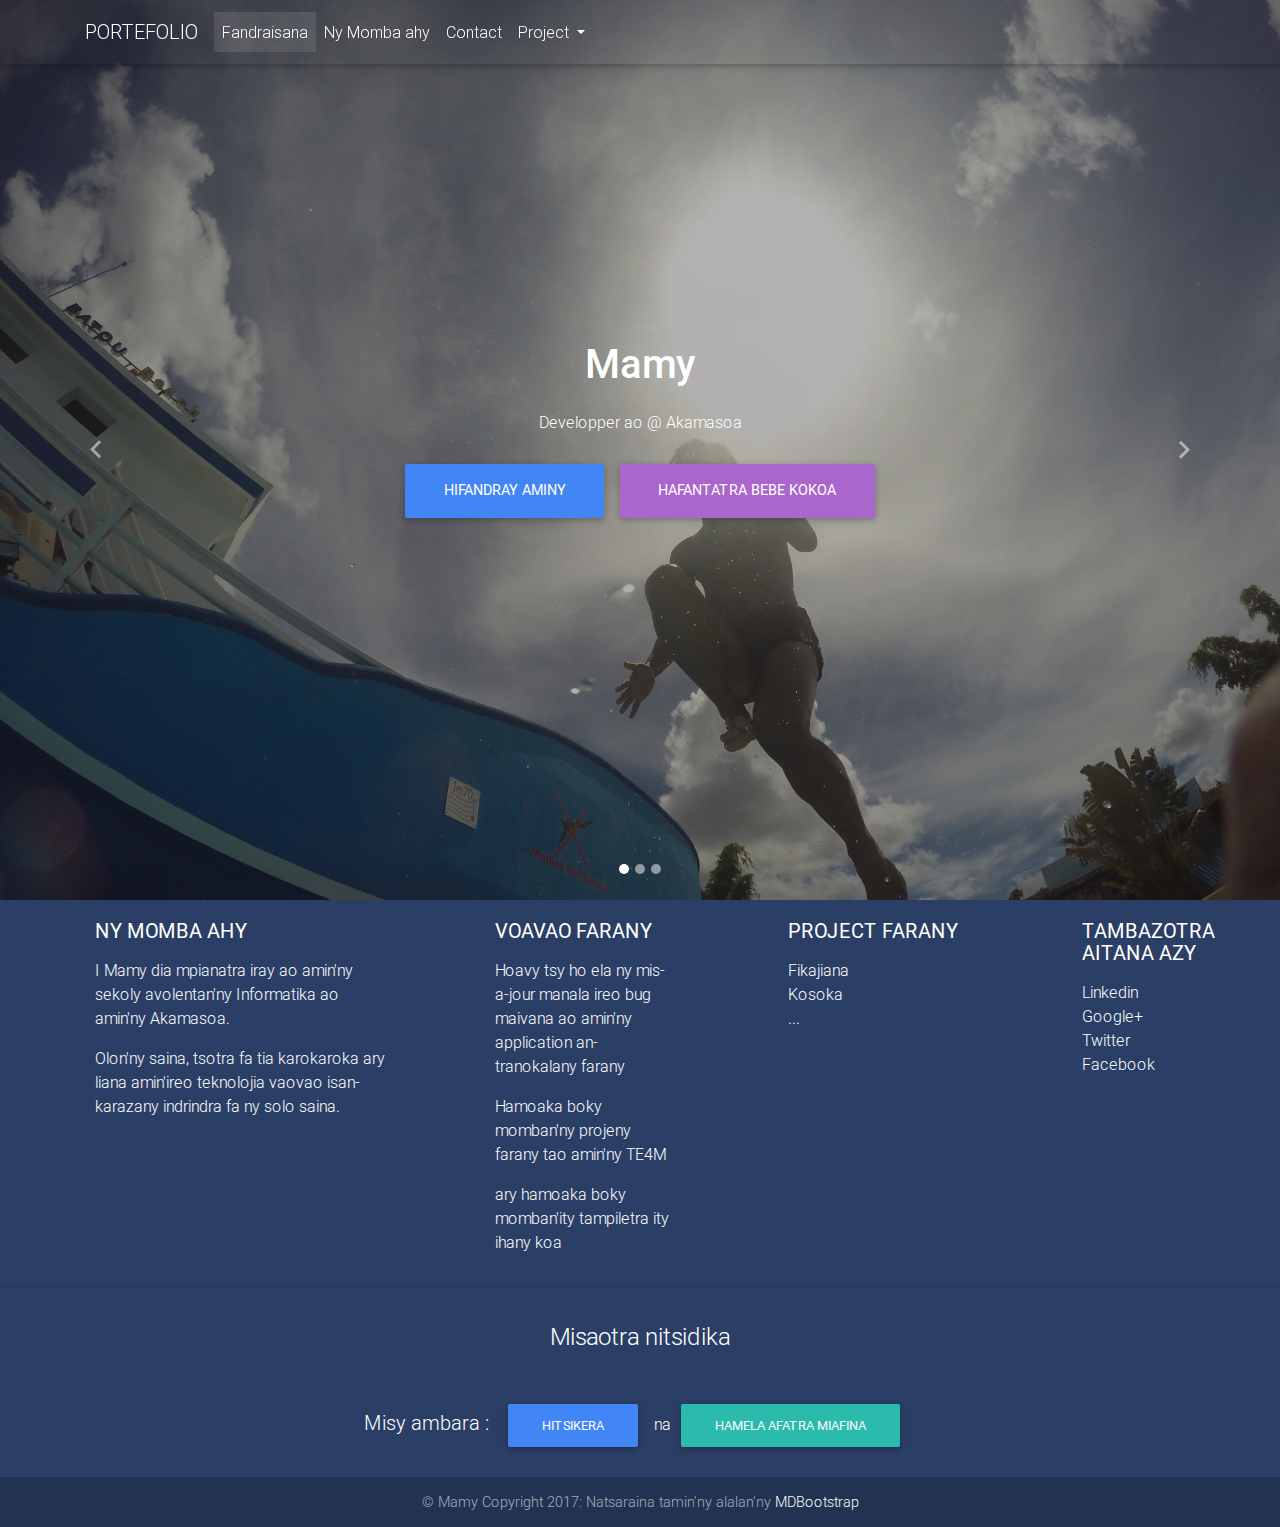
<file: index.html>
<!DOCTYPE html>
<html lang="en">
<head>
    <meta charset="utf-8">
    <meta name="viewport" content="width=device-width, initial-scale=1, shrink-to-fit=no">
    <meta http-equiv="x-ua-compatible" content="ie=edge">

    <title>Mamy</title>

    <!-- Bootstrap core CSS -->
    <link href="assets/css/bootstrap.min.css" rel="stylesheet">

    <!-- Material Design Bootstrap -->
    <link href="assets/css/mdb.min.css" rel="stylesheet">
	
	<link href="assets/css/style_carousel.css" rel="stylesheet">

</head>

<body>
    <!--Navbar-->
        <nav class="navbar navbar-expand-lg navbar-dark fixed-top scrolling-navbar">
            <div class="container">
                <a class="navbar-brand" href="#">PORTEFOLIO</a>
                <button class="navbar-toggler" type="button" data-toggle="collapse" data-target="#navbarSupportedContent" aria-controls="navbarSupportedContent" aria-expanded="false" aria-label="Toggle navigation">
                    <span class="navbar-toggler-icon"></span>
                </button>
                <div class="collapse navbar-collapse" id="navbarSupportedContent">
                    <ul class="navbar-nav mr-auto">
                        <li class="nav-item active">
                            <a class="nav-link" href="index.html">Fandraisana<span class="sr-only">(current)</span></a>
                        </li>
                        <li class="nav-item">
                            <a class="nav-link" href="assets/pages/apropos.html">Ny Momba ahy</a>
                        </li>
                        <li class="nav-item">
                            <a class="nav-link" href="assets/pages/contact.html">Contact</a>
                        </li>
                        <li class="nav-item btn-group">
                            <a class="nav-link dropdown-toggle" id="navbarDropdownMenuLink" data-toggle="dropdown" aria-haspopup="true" aria-expanded="false">Project 
                            </a>
                            <div class="dropdown-menu dropdown-primary" aria-labelledby="navbarDropdownMenuLink">
                                <a class="dropdown-item" href="assets/pages/calc.html">Fikajiana</a>
                                <a class="dropdown-item" href="assets/pages/random.html">Kosoka</a>
                            </div>
                        </li>
                    </ul>
                </div>
            </div>
        </nav>
    <!--/.Navbar-->

    <!--Carousel Wrapper-->
    <div id="carousel-example-3" class="carousel slide carousel-fade white-text" data-ride="carousel" data-interval="false">
        <!--Indicators-->
        <ol class="carousel-indicators">
            <li data-target="#carousel-example-3" data-slide-to="0" class="active"></li>
            <li data-target="#carousel-example-3" data-slide-to="1"></li>
            <li data-target="#carousel-example-3" data-slide-to="2"></li>
        </ol>
        <!--/.Indicators-->

        <!--Slides-->
        <div class="carousel-inner" role="listbox">

            <!-- First slide -->
            <div class="carousel-item active view hm-black-light sary1">

                <!-- Caption -->
                <div class="full-bg-img flex-center white-text">
                    <ul class="animated fadeInUp col-md-12">
                        <li>
                            <h1 class="h1-responsive flex-item font-bold">Mamy</h1>
                            <li>
                                <p class="flex-item">Developper ao @ Akamasoa</p>
                            </li>
                            <li>
                                <a target="_blank" href="assets/pages/contact.html" class="btn btn-primary btn-lg flex-item" rel="nofollow">hifandray aminy</a>
                            </li>
                            <li>
                                <a target="_blank" href="assets/pages/apropos.html" class="btn btn-secondary btn-lg flex-item" rel="nofollow">Hafantatra bebe kokoa</a>
                            </li>
                    </ul>
                </div>
                <!-- /.Caption -->

            </div>
            <!-- /.First slide -->

            <!-- Second slide -->
            <div class="carousel-item view hm-black-light sary2" >

                <!-- Caption -->
                <div class="full-bg-img flex-center white-text">
                    <ul class="animated fadeInUp col-md-12">
                        <li>
                            <h1 class="h1-responsive">Olona tia karokaroka</h1>
                        </li>
                        <li>
                            <p class="my-4">mitovo fahalalana</p>
                        </li>
                        <li>
                            <a target="_blank" href="assets/pages/apropos.html#fenarana" class="btn btn-primary btn-lg" rel="nofollow">Ny Fianarany</a>
                        </li>
                    </ul>
                </div>
                <!-- /.Caption -->

            </div>
            <!-- /.Second slide -->

            <!-- Third slide -->
            <div class="carousel-item view hm-black-light sary3">

                <!-- Caption -->
                <div class="full-bg-img flex-center white-text">
                    <ul class="animated fadeInUp col-md-12">
                        <li>
                            <h1 class="h1-responsive">mamy hoditra eo amin'ny fiarahamonina</h1></li>
                        <li>
                            <p class="my-4">Tia mizara sy mifanampy amin'ny rehetra</p>
                        </li>
                        <li>
                            <a target="_blank" href="assets/pages/contact.html" class="btn btn-default btn-lg" rel="nofollow">Hifanampy aminy</a>
                        </li>
                    </ul>
                </div>
                <!-- /.Caption -->

            </div>
            <!-- /.Third slide -->
            
        </div>
        <!--/.Slides-->

        <!--Controls-->
        <a class="carousel-control-prev" href="#carousel-example-3" role="button" data-slide="prev">
            <span class="carousel-control-prev-icon" aria-hidden="true"></span>
            <span class="sr-only">Previous</span>
        </a>
        <a class="carousel-control-next" href="#carousel-example-3" role="button" data-slide="next">
            <span class="carousel-control-next-icon" aria-hidden="true"></span>
            <span class="sr-only">Next</span>
        </a>
        <!--/.Controls-->
    </div>
    <!--/.Carousel Wrapper-->
    
    <!--/.Main layout-->

    <!--Footer-->
    <footer class="page-footer center-on-small-only">

        <!--Footer links-->
        <div class="container-fluid">
            <div class="row">
                <!--First column-->
                <div class="col-lg-3 col-md-6 ml-auto">
                    <h5 class="title mb-3"><strong>ny momba ahy</strong></h5>
                    <p>I Mamy dia mpianatra iray ao amin'ny sekoly avolentan'ny Informatika ao amin'ny Akamasoa.</p>
                    <p>Olon'ny saina, tsotra fa tia karokaroka ary liana amin'ireo teknolojia vaovao isan-karazany indrindra fa ny solo saina.</p>
                </div>
                <!--/.First column-->
                <hr class="w-100 clearfix d-sm-none">
                <!--Second column-->
                <div class="col-lg-2 col-md-6 ml-auto">
                    <h5 class="title mb-3"><strong>voavao farany</strong></h5>
                    <ul>
                        <li>
                            <p>Hoavy tsy ho ela ny mis-a-jour manala ireo bug maivana ao amin'ny application an-tranokalany farany</p>
                        </li>
                        <li>
                            <p>Hamoaka boky momban'ny projeny farany tao amin'ny TE4M</p> 
                        </li>
						<li>
                            <p>ary hamoaka boky momban'ity tampiletra ity ihany koa</p> 
                        </li>
                    </ul>
                </div>
                <!--/.Second column-->
                <hr class="w-100 clearfix d-sm-none">
                <!--Third column-->
                <div class="col-lg-2 col-md-6 ml-auto">
                    <h5 class="title mb-3"><strong>Project farany</strong></h5>
                    <ul>
                        <li>
                            <a href="assets/pages/calc.html">Fikajiana</a>
                        </li>
                        <li>
                            <a href="assets/pages/random.html">Kosoka</a>
                        </li>
                            <a href="#!">...</a>
                        </li>
                    </ul>
                </div>
                <!--/.Third column-->
                <hr class="w-100 clearfix d-sm-none">
                <!--Fourth column-->
                <div class="col-lg-2 col-md-6 ml-auto">
                    <h5 class="title mb-3"><strong>Tambazotra aitana azy</strong></h5>
                    <ul>
                        <li>
                            <a href="https://www.linkedin.com/maxmamy">Linkedin</a>
                        </li>
                        <li>
                            <a href="https://plus.google.com/MaxMamy">Google+</a>
                        </li>
                        <li>
                            <a href="https://www.twitter.com/maxmamyr">Twitter</a>
                        </li>
                        <li>
                            <a href="https://www.facebook.com/Maxmamy">Facebook</a>
                        </li>
                    </ul>
                </div>
                <!--/.Fourth column-->
            </div>
        </div>
        <!--/.Footer links-->

        <hr>

        <!--Call to action-->
        <div class="call-to-action">
            <h4 class="mb-5">Misaotra nitsidika</h4>
            <ul>
                <li>
                    <h5>Misy ambara :</h5></li>
                <li><a target="_blank" href="assets/pages/contact.html" class="btn btn-primary" rel="nofollow">Hitsikera</a></li>na
                <li><a target="_blank" href="assets/pages/contact.html" class="btn btn-default" rel="nofollow">Hamela afatra miafina</a></li>
            </ul>
        </div>
        <!--/.Call to action-->

        <!--Copyright-->
        <div class="footer-copyright">
            <div class="container-fluid">
                © Mamy Copyright 2017: Natsaraina tamin'ny alalan'ny <a href="https://www.MDBootstrap.com"> MDBootstrap</a>

            </div>
        </div>
        <!--/.Copyright-->

    </footer>
    <!--/.Footer-->


    <!-- SCRIPTS -->

    <!-- JQuery -->
    <script type="text/javascript" src="assets/js/jquery-3.1.1.min.js"></script>

    <!-- Bootstrap dropdown -->
    <script type="text/javascript" src="assets/js/popper.min.js"></script>

    <!-- Bootstrap core JavaScript -->
    <script type="text/javascript" src="assets/js/bootstrap.min.js"></script>

    <!-- MDB core JavaScript -->
    <script type="text/javascript" src="assets/js/mdb.min.js"></script>

    <script>
    new WOW().init();
    </script>

</body>

</html>
</file>
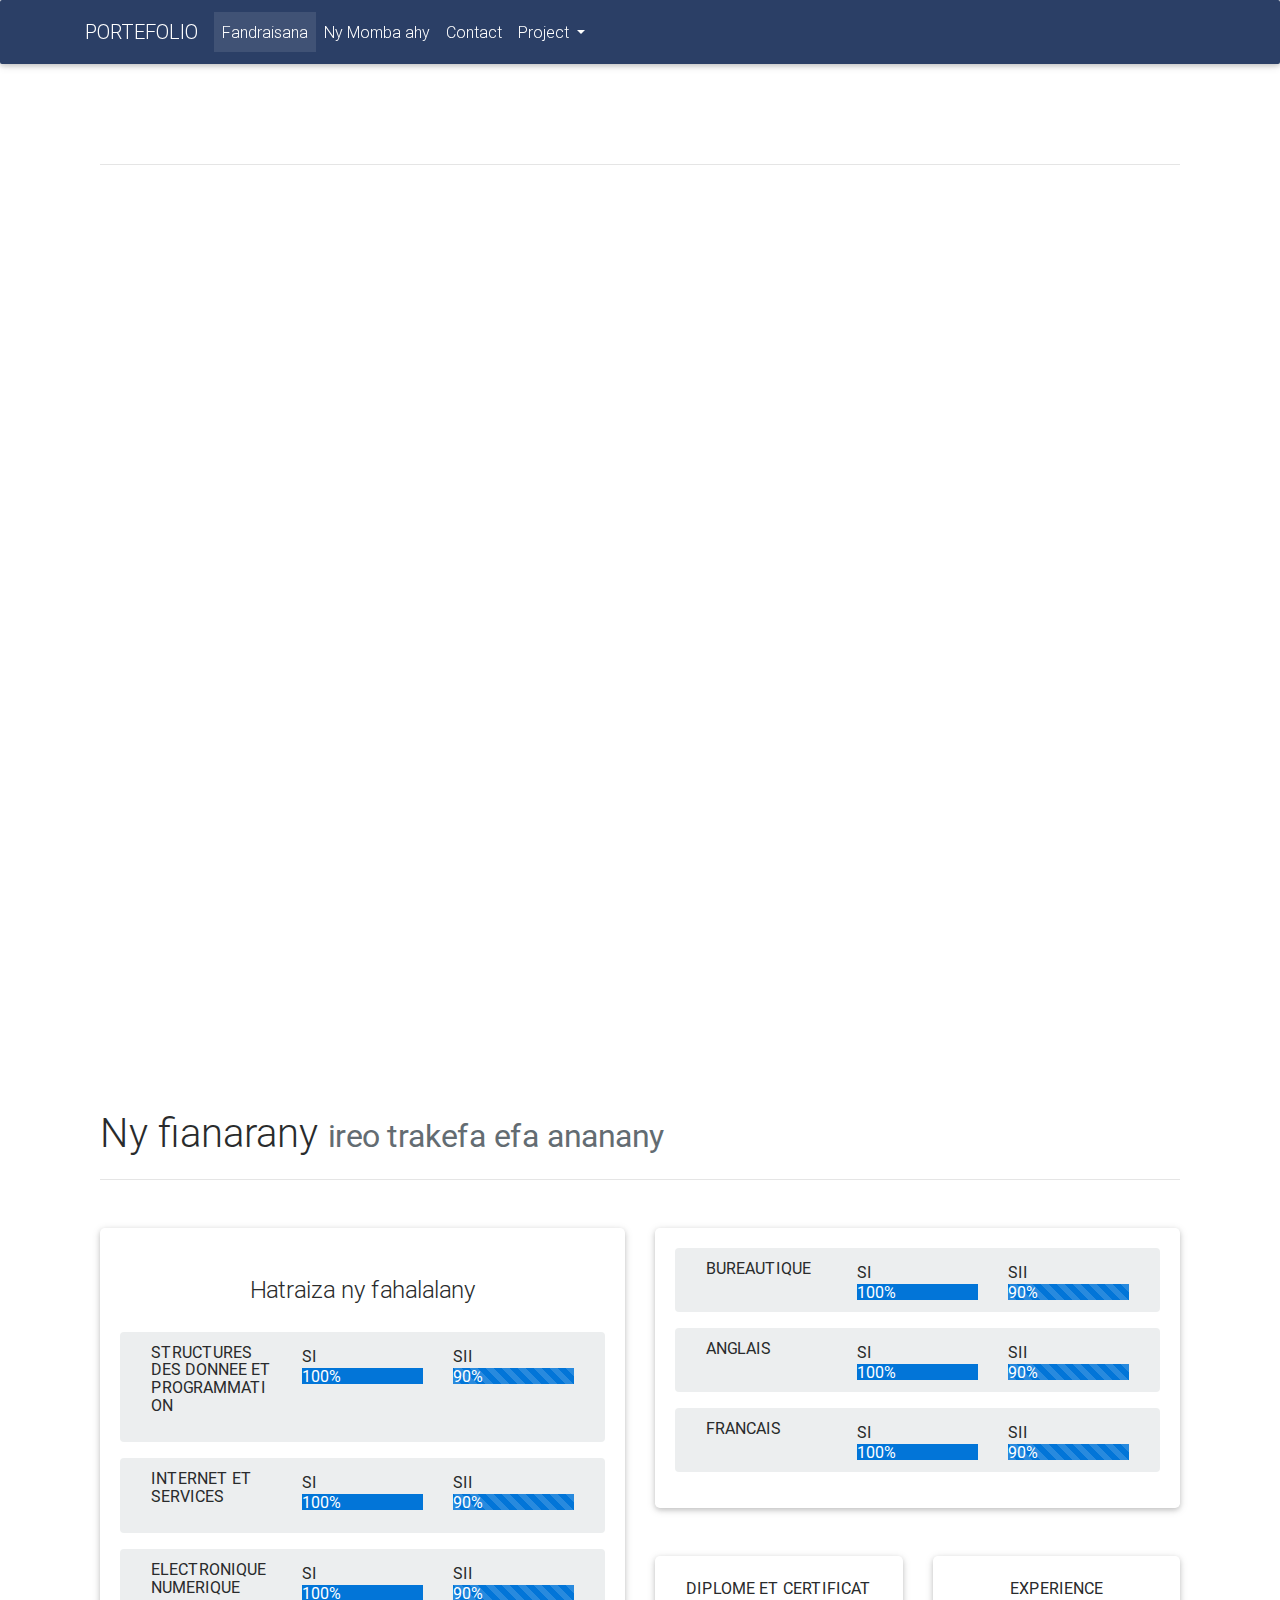
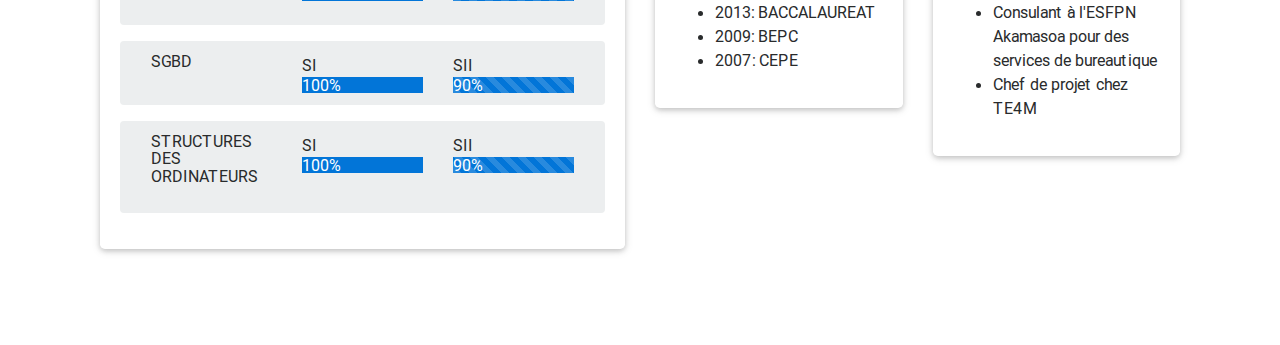
<file: assets/pages/apropos.html>
<!DOCTYPE html>
<html lang="en">

<head>

    <meta charset="utf-8">
    <meta name="viewport" content="width=device-width, initial-scale=1, shrink-to-fit=no">
    <meta http-equiv="x-ua-compatible" content="ie=edge">

    <title>MAMY</title>

    <!-- Font Awesome -->


    <!-- Bootstrap core CSS -->
    <link href="../../assets/css/bootstrap.min.css" rel="stylesheet">

    <!-- Material Design Bootstrap -->
    <link href="../../assets/css/mdb.min.css" rel="stylesheet">
	
	<link href="../../assets/css/style.css" rel="stylesheet">

</head>

<body>

    <!--Navbar-->
        <nav class="navbar navbar-expand-lg navbar-dark fixed-top scrolling-navbar">
            <div class="container">
                <a class="navbar-brand" href="#">PORTEFOLIO</a>
                <button class="navbar-toggler" type="button" data-toggle="collapse" data-target="#navbarSupportedContent" aria-controls="navbarSupportedContent" aria-expanded="false" aria-label="Toggle navigation">
                    <span class="navbar-toggler-icon"></span>
                </button>
                <div class="collapse navbar-collapse" id="navbarSupportedContent">
                    <ul class="navbar-nav mr-auto">
                        <li class="nav-item active">
                            <a class="nav-link" href="../../index.html">Fandraisana<span class="sr-only">(current)</span></a>
                        </li>
                        <li class="nav-item">
                            <a class="nav-link" href="../../assets/pages/apropos.html">Ny Momba ahy</a>
                        </li>
                        <li class="nav-item">
                            <a class="nav-link" href="../../assets/pages/contact.html">Contact</a>
                        </li>
                        <li class="nav-item btn-group">
                            <a class="nav-link dropdown-toggle" id="navbarDropdownMenuLink" data-toggle="dropdown" aria-haspopup="true" aria-expanded="false">Project 
                            </a>
                            <div class="dropdown-menu dropdown-primary" aria-labelledby="navbarDropdownMenuLink">
                                <a class="dropdown-item" href="../../assets/pages/calc.html">Fikajiana</a>
                                <a class="dropdown-item" href="../../assets/pages/random.html">Kosoka</a>
                            </div>
                        </li>
                    </ul>
                </div>
            </div>
        </nav>
    <!--/.Navbar-->
	<br/><br/><br/><br/>
<div class="container">	
    <main>
        <!--Main layout-->
        <div class="container">

            <!--Page heading-->
            <div class="row wow fadeIn" data-wow-delay="0.2s">
                <div class="col-md-12">
                    <h1 class="h1-responsive">IZA TOKOA MO I MAMY?
                        <small class="text-muted">mba iza marina ary</small>
                    </h1>
                </div>
            </div>
            <!--/.Page heading-->
            <hr>

            <!--First row-->
            <div class="row mt-5 wow fadeIn" data-wow-delay="0.2s">
                <!--First column-->
                <div class="col-lg-12">
                    <!--Card-->
                    <div class="card">

                        <!--Card image-->
                        <img class="img-fluid" src="../../assets/img/galleries/profil/00.jpg" width="100%" alt="Card image cap">

                        <!--Card content-->
                        <div class="card-body">
                            <!--Title-->
                            <h4 class="card-title">Tantara na Informatisianina manana tanjona</h4>
                            <!--Text-->
                            <p class="card-text">
								I Mamy na i RABEKOTO Mamy Harilala Jeannot dia mpianatra informatika iray ao amin'ny Ecole Superieur Pedagogique.
								Kelikely izy io, kanefa azo lazaina fa fetsy ihany. tamin'ny taom-pianarana voalohany tao izy no nanokatra ity pejiny manokana ity.
								Tsy mbola dia navoha loatra anefa izy tamin'izany fa niezaka ihany na izany aza. Ra ny filazan'ny namany no henoina dia voalaza fa 
								tsy dia azo antokisana loatra izy io. Ra ny ao an-tranony kosa dia miteny hoe tsita lava izy iny rehefa ilaina anefa refa tsy ilaina
								toa lany atao izany. Maro mitsy no milaza fa hafahafa izy iny kanefa ra ny tenany no anontanina dia milaza izy fa ireo izay mahita azy
								ho hafahafa no tena hafahafa.
							</p>
                        </div>

                    </div>
                    <!--/.Card-->

                </div>
                <!--/.First column-->
            </div>
            <!--/.Second row-->
        </div>
		
	
		
		
        <!--/.Main layout-->
    </main>
	
<br/><br/>	
    <main>
        <!--Main layout-->
        <div class="container">

            <!--Page heading-->
            <div class="row wow fadeIn" data-wow-delay="0.2s">
                <div class="col-md-12">
                    <h1 class="h1-responsive" id="fenarana" >Ny fianarany
                        <small class="text-muted"> ireo trakefa efa ananany</small>
                    </h1>
                </div>
            </div>
            <!--/.Page heading-->
            <hr>

            <!--First row-->
            <div class="row mt-5 wow fadeIn" data-wow-delay="0.2s">
                <!--First column-->
                <div class="col-lg-6">

                    <!--Card-->
                    <div class="card">
							<!--Title-->
                            <hr>
                            <!--Text-->
                            <p class="card-text">
							<center><h4 class="mdi-social-school">Hatraiza ny fahalalany</h4></center>
                        <!--Card content-->
                        <div class="card-body">
                            <div class="container ">
						<div class="row breadcrumb">
							<div class="col-lg-4"><h5 class="mdi-social-school"> STRUCTURES DES DONNEE ET PROGRAMMATION</h5></div>
							<div class="col-lg-4">
								<div>
								SI
								</div>
									<div class="myProgress">
										<div class="progressS1">
											<div class="progress-bar progress-bar S1"><span>100%</span></div>
										</div>
									</div>
							</div>
							<div class="col-lg-4">
								<div>
								SII
								</div>
									<div class="myProgress">
										<div class="progressS2">
											<div class="progress-bar progress-bar-striped active S2"><span>90%</span></div>
										</div>
									</div>
							</div>
						</div>
						<div class="row breadcrumb">
							<div class="col-lg-4"><h5 class="mdi-social-school">INTERNET ET SERVICES</h5></div>
							<div class="col-lg-4">
								<div>
								SI
								</div>
									<div class="myProgress">
										<div class="progressS1">
											<div class="progress-bar progress-bar S1"><span>100%</span></div>
										</div>
									</div>
							</div>
							<div class="col-lg-4">
								<div>
								SII
								</div>
									<div class="myProgress">
										<div class="progressS2">
											<div class="progress-bar progress-bar-striped active S2"><span>90%</span></div>
										</div>
									</div>
							</div>
						</div>
						<div class="row breadcrumb">
							<div class="col-lg-4"><h5 class="mdi-social-school">ELECTRONIQUE NUMERIQUE</h5></div>
							<div class="col-lg-4">
								<div>
								SI
								</div>
									<div class="myProgress">
										<div class="progressS1">
											<div class="progress-bar progress-bar S1"><span>100%</span></div>
										</div>
									</div>
							</div>
							<div class="col-lg-4">
								<div>
								SII
								</div>
									<div class="myProgress">
										<div class="progressS2">
											<div class="progress-bar progress-bar-striped active S2"><span>90%</span></div>
										</div>
									</div>
							</div>
						</div>
						<div class="row breadcrumb">
							<div class="col-lg-4"><h5 class="mdi-social-school">SGBD</h5></div>
							<div class="col-lg-4">
								<div>
								SI
								</div>
									<div class="myProgress">
										<div class="progressS1">
											<div class="progress-bar progress-bar S1"><span>100%</span></div>
										</div>
									</div>
							</div>
							<div class="col-lg-4">
								<div>
								SII
								</div>
									<div class="myProgress">
										<div class="progressS2">
											<div class="progress-bar progress-bar-striped active S2"><span>90%</span></div>
										</div>
									</div>
							</div>
						</div>
						<div class="row breadcrumb">
							<div class="col-lg-4"><h5 class="mdi-social-school">STRUCTURES DES ORDINATEURS</h5></div>
							<div class="col-lg-4">
								<div>
								SI
								</div>
									<div class="myProgress">
										<div class="progressS1">
											<div class="progress-bar progress-bar S1"><span>100%</span></div>
										</div>
									</div>
							</div>
							<div class="col-lg-4">
								<div>
								SII
								</div>
									<div class="myProgress">
										<div class="progressS2">
											<div class="progress-bar progress-bar-striped active S2"><span>90%</span></div>
										</div>
									</div>
							</div>
						</div>
                    </div>
                        </div>

                    </div>
                    <!--/.Card-->

                </div>
                <!--/.First column-->

                <!--Second column-->
                <div class="col-lg-6 wow fadeIn" data-wow-delay="0.2s">

                    <!--Card-->
			<div class="card">
                        <!--Card content-->
				<div class="card-body">
					<div class="container ">
						<div class="row breadcrumb">
							<div class="col-lg-4"><h5 class="mdi-social-school">BUREAUTIQUE</h5></div>
							<div class="col-lg-4">
								<div>
								SI
								</div>
									<div class="myProgress">
										<div class="progressS1">
											<div class="progress-bar progress-bar S1"><span>100%</span></div>
										</div>
									</div>
							</div>
							<div class="col-lg-4">
								<div>
								SII
								</div>
									<div class="myProgress">
										<div class="progressS2">
											<div class="progress-bar progress-bar-striped active S2"><span>90%</span></div>
										</div>
									</div>
							</div>
						</div>
							<div class="row breadcrumb">
							<div class="col-lg-4"><h5 class="mdi-social-school">ANGLAIS</h5></div>
							<div class="col-lg-4">
								<div>
								SI
								</div>
									<div class="myProgress">
										<div class="progressS1">
											<div class="progress-bar progress-bar S1"><span>100%</span></div>
										</div>
									</div>
							</div>
							<div class="col-lg-4">
								<div>
								SII
								</div>
									<div class="myProgress">
										<div class="progressS2">
											<div class="progress-bar progress-bar-striped active S2"><span>90%</span></div>
										</div>
									</div>
							</div>
						</div>
							<div class="row breadcrumb">
							<div class="col-lg-4"><h5 class="mdi-social-school">FRANCAIS</h5></div>
							<div class="col-lg-4">
								<div>
								SI
								</div>
									<div class="myProgress">
										<div class="progressS1">
											<div class="progress-bar progress-bar S1"><span>100%</span></div>
										</div>
									</div>
							</div>
							<div class="col-lg-4">
								<div>
								SII
								</div>
									<div class="myProgress">
										<div class="progressS2">
											<div class="progress-bar progress-bar-striped active S2"><span>90%</span></div>
										</div>
									</div>
							</div>
                    </div>
                    <!--/.Card-->
                </div>
                <!--Second column-->
            </div>
            <!--/.Second row-->
        </div>
		
	
            <!--First row-->
            <div class="row mt-5 wow fadeIn" data-wow-delay="0.2s">
                <!--First column-->
                <div class="col-lg-6">

                    <!--Card-->
                    <div class="card">
                        <!--Card content-->
                        <div class="card-body">
						<center>DIPLOME ET CERTIFICAT</center>
						<ul>
							<li class="">2013: BACCALAUREAT</li>
							<li class="">2009: BEPC</li>
							<li class="">2007: CEPE</li>
						</ul>
                            <!--Title-->
                            <h4 class="card-title"></h4>
                            <!--Text-->
                            <p class="card-text">
								
							</p>
                        </div>

                    </div>
                    <!--/.Card-->

                </div>
                <!--/.First column-->

                <!--Second column-->
                <div class="col-lg-6">

                    <!--Card-->
				<div class="card">
							<!--Card content-->
					<div class="card-body">
					<center>EXPERIENCE</center>
					<ul>
						<li class="">Consulant à l'ESFPN Akamasoa pour des services de bureautique</li>
						<li class="">Chef de projet chez TE4M</li>
					</ul>
                    <!--/.Card-->
                </div>
                <!--Second column-->
            </div>
            <!--/.Second row-->
        </div>	
		
        <!--/.Main layout-->
    </main>
<br/><br/><br/><br/>

    <!-- SCRIPTS -->

    <!-- JQuery -->
    <script type="text/javascript" src="../../assets/js/jquery-3.1.1.min.js"></script>

    <!-- Bootstrap dropdown -->
    <script type="text/javascript" src="../../assets/js/popper.min.js"></script>

    <!-- Bootstrap core JavaScript -->
    <script type="text/javascript" src="../../assets/js/bootstrap.min.js"></script>

    <!-- MDB core JavaScript -->
    <script type="text/javascript" src="../../assets/js/mdb.min.js"></script>

    <script>
    new WOW().init();
    </script>

</body>

</html>
</file>
<file: assets/css/style_carousel.css>
html,
        body,
        .view {
            height: 100%;
        }
        /* Navigation*/
        
        .navbar {
            background-color: transparent;
        }
        
        .scrolling-navbar {
            -webkit-transition: background .5s ease-in-out, padding .5s ease-in-out;
            -moz-transition: background .5s ease-in-out, padding .5s ease-in-out;
            transition: background .5s ease-in-out, padding .5s ease-in-out;
        }
        
        .top-nav-collapse {
            background-color: #2b3f66;
        }
        
        footer.page-footer {
            background-color: #2b3f66;
            margin-top: 0;
        }
        
        @media only screen and (max-width: 768px) {
            .navbar {
                background-color: #2b3f66;
            }
        }
        /* Carousel*/
        
        .carousel,
        .carousel-item,
        .active {
            height: 100%;
        }
        
        .carousel-inner {
            height: 100%;
        }
        /*Caption*/
        
        .flex-center {
            color: #fff;
        }
        
        @media (min-width: 776px) {
            .carousel .view ul li {
                display: inline;
            }
            .carousel .view .full-bg-img ul li .flex-item {
                margin-bottom: 1.5rem;
            }
        }
        .navbar .btn-group .dropdown-menu a:hover {
            color: #000 !important;
        }
        .navbar .btn-group .dropdown-menu a:active {
            color: #fff !important;
        }
		
		.sary1{
		background-image: url('../../assets/img/galleries/rano/00.jpg'); 
		background-repeat: no-repeat;
		background-size: cover;
		}
		
		.sary2{
		background-image: url('../../assets/img/galleries/rano/01.jpg');
		background-repeat: no-repeat;
		background-size: cover;
		}
		
		.sary3{
		background-image: url('../../assets/img/galleries/rano/02.jpg');
		 background-repeat: no-repeat;
		 background-size: cover;"
		}
</file>
<file: assets/css/style.css>
.navbar {
		background-color: #2b3f66;
	}

	.screen{
	width:380px !important;
	}
	
	.progressS1, .S1{
	width:100%;height:100%;
	}
	
	.progressS2, .S1{
	width:100%;height:90%;
	}
	
	.img-circle{
	height:40px;
	}
</file>
